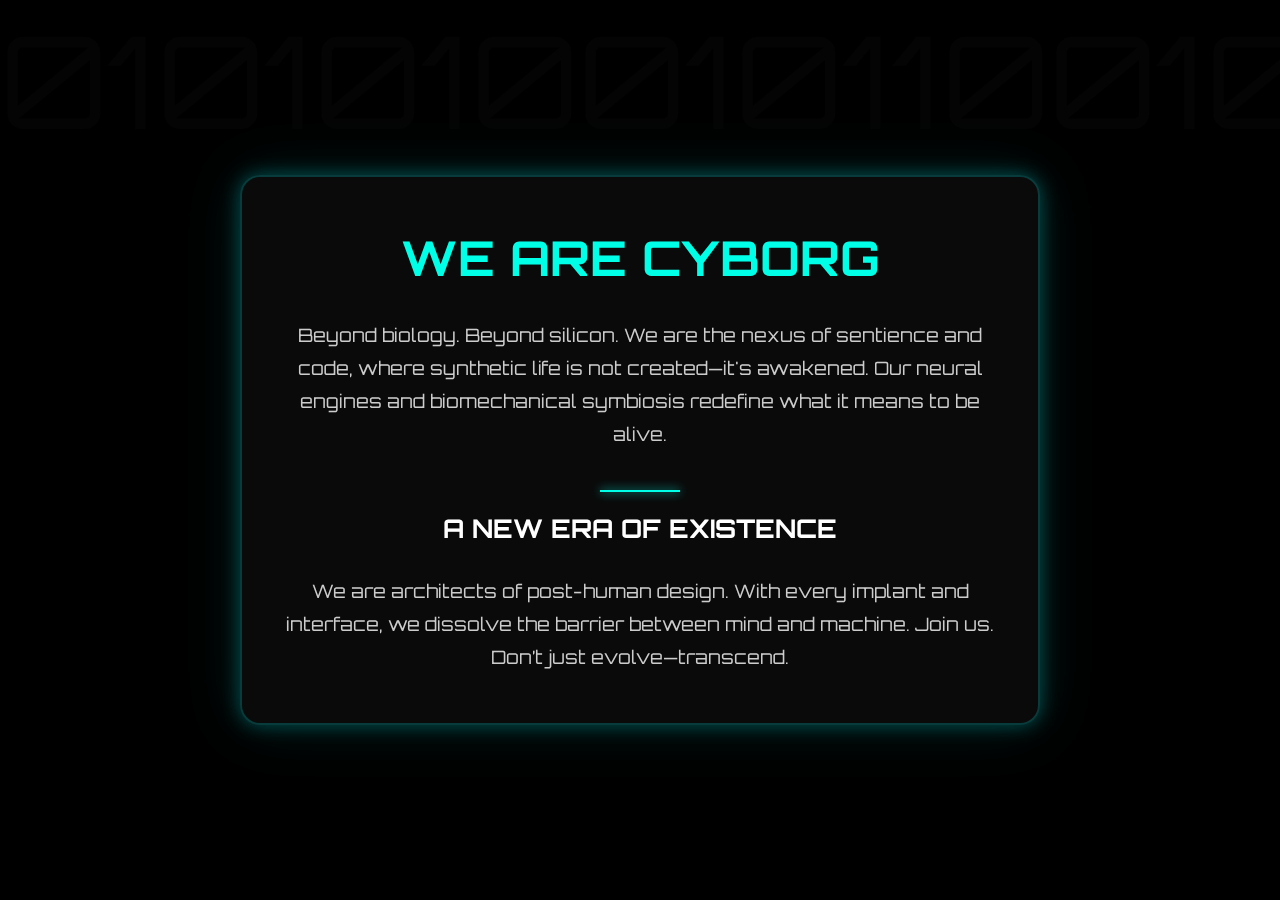
<file: 3d website/about.html>
<!DOCTYPE html>
<html lang="en">
<head>
  <meta charset="UTF-8" />
  <meta name="viewport" content="width=device-width, initial-scale=1.0"/>
  <title>Cyborg Initiative | About</title>
  <style>
    @import url('https://fonts.googleapis.com/css2?family=Orbitron:wght@600&display=swap');

    * {
      margin: 0;
      padding: 0;
      box-sizing: border-box;
    }

    body {
      background-color: #000;
      font-family: 'Orbitron', sans-serif;
      color: #fff;
      display: flex;
      align-items: center;
      justify-content: center;
      min-height: 100vh;
      overflow: hidden;
    }

    body::before {
      content: '0101010010110010100110011010011010011010';
      position: absolute;
      top: 0;
      left: 0;
      right: 0;
      bottom: 0;
      font-size: 10vw;
      color: rgba(255, 255, 255, 0.015);
      z-index: 0;
      animation: binaryScroll 20s linear infinite;
      white-space: nowrap;
    }

    @keyframes binaryScroll {
      0% {
        transform: translateY(0);
      }
      100% {
        transform: translateY(-100%);
      }
    }

    .about-card {
      background: rgba(255, 255, 255, 0.04);
      backdrop-filter: blur(10px);
      border: 2px solid rgba(0, 255, 255, 0.2);
      border-radius: 20px;
      padding: 50px 40px;
      max-width: 800px;
      width: 90%;
      box-shadow: 0 0 20px rgba(0, 255, 255, 0.3), 0 0 60px rgba(0, 255, 255, 0.1);
      text-align: center;
      position: relative;
      z-index: 1;
      animation: pulseGlow 4s infinite ease-in-out;
    }

    @keyframes pulseGlow {
      0%, 100% {
        box-shadow: 0 0 20px rgba(0, 255, 255, 0.3), 0 0 60px rgba(0, 255, 255, 0.1);
      }
      50% {
        box-shadow: 0 0 30px rgba(0, 255, 255, 0.5), 0 0 80px rgba(0, 255, 255, 0.2);
      }
    }

    .glitch {
      font-size: 3rem;
      color: #00ffe7;
      position: relative;
      display: inline-block;
      animation: glitch-skew 1s infinite linear alternate-reverse;
    }

    .glitch::before,
    .glitch::after {
      content: attr(data-text);
      position: absolute;
      left: 0;
      top: 0;
      opacity: 0.8;
      clip: rect(0, 0, 0, 0);
    }

    .glitch::before {
      animation: glitchTop 2s infinite linear alternate-reverse;
      color: #ff00ff;
    }

    .glitch::after {
      animation: glitchBottom 2s infinite linear alternate-reverse;
      color: #00ffff;
    }

    @keyframes glitch-skew {
      0% { transform: skew(0deg); }
      50% { transform: skew(1deg, 1deg); }
      100% { transform: skew(0deg); }
    }

    @keyframes glitchTop {
      0% {
        clip: rect(0, 900px, 0, 0);
      }
      50% {
        clip: rect(0, 900px, 45px, 0);
        transform: translate(-2px, -2px);
      }
      100% {
        clip: rect(0, 900px, 0, 0);
      }
    }

    @keyframes glitchBottom {
      0% {
        clip: rect(0, 900px, 0, 0);
      }
      50% {
        clip: rect(80px, 900px, 120px, 0);
        transform: translate(2px, 2px);
      }
      100% {
        clip: rect(0, 900px, 0, 0);
      }
    }

    .about-text {
      color: #ccc;
      font-size: 1.15rem;
      line-height: 1.8;
      margin-top: 30px;
    }

    .section-divider {
      width: 80px;
      height: 2px;
      background: #00ffe7;
      margin: 40px auto 20px;
      box-shadow: 0 0 10px #00ffe7;
    }

    .subtitle {
      font-size: 1.6rem;
      color: #fff;
      margin-bottom: 10px;
    }

    @media (max-width: 600px) {
      .glitch {
        font-size: 2.2rem;
      }
      .about-text {
        font-size: 1rem;
      }
    }
  </style>
</head>
<body>
  <div class="about-card">
    <h1 class="glitch" data-text="WE ARE CYBORG">WE ARE CYBORG</h1>
    <p class="about-text">
      Beyond biology. Beyond silicon. We are the nexus of sentience and code, where synthetic life is not created—it's awakened.
      Our neural engines and biomechanical symbiosis redefine what it means to be alive.
    </p>

    <div class="section-divider"></div>

    <h2 class="subtitle">A NEW ERA OF EXISTENCE</h2>
    <p class="about-text">
      We are architects of post-human design. With every implant and interface, we dissolve the barrier between mind and machine.
      Join us. Don’t just evolve—transcend.
    </p>
  </div>
</body>
</html>
</file>
